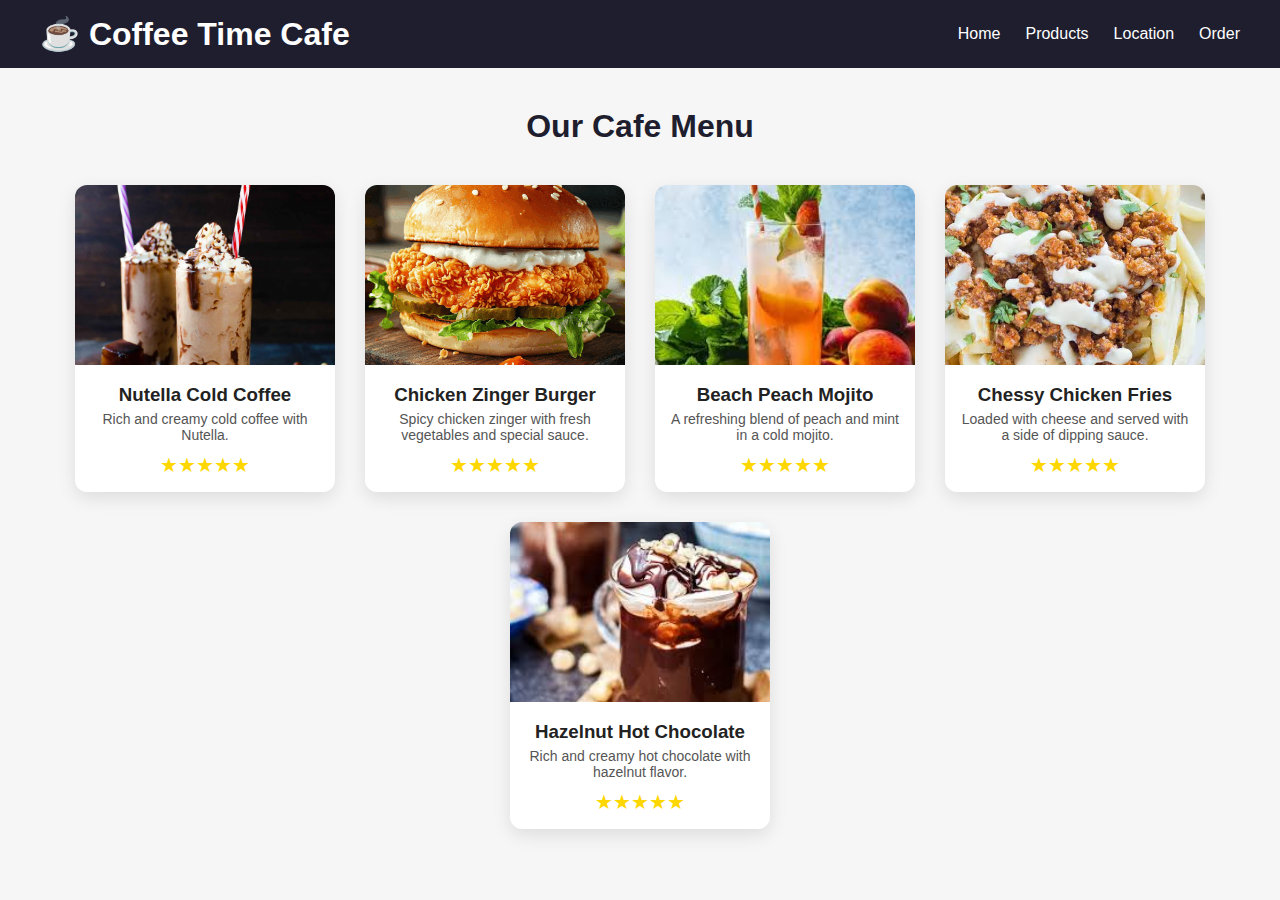
<file: coffee_time_cafe_sam/new/products.html>
<!DOCTYPE html>
<html lang="en">
<head>
<meta charset="UTF-8">
<meta name="viewport" content="width=device-width, initial-scale=1.0">
<title>Products - Coffee Time Cafe</title>

<link rel="stylesheet" href="productsstyle.css">
</head>

<body>

<!-- HEADER -->
<header>
<nav class="navbar">

<h1 class="logo">☕ Coffee Time Cafe</h1>

<ul class="nav-links">
<li><a href="index.html">Home</a></li>
<li><a href="products.html">Products</a></li>
<li><a href="location.html">Location</a></li>
<li><a href="order.html">Order</a></li>
</ul>

</nav>
</header>

<!-- PAGE TITLE -->
<h2 class="page-title">Our Cafe Menu</h2>

<!-- MENU SECTION -->
<section class="menu-grid">

<div class="menu-card">
<img src="Nutella-Frappuccino-The-Flavor-Bender-11.jpg" alt="Coffee">
<h3>Nutella Cold Coffee</h3>
<p>Rich and creamy cold coffee with Nutella.</p>
<div class="stars">★★★★★</div>
</div>


<div class="menu-card">
<img src="Homemade-KFC-Zinger-Burger2-500x500.png" alt="Coffee">
<h3>Chicken Zinger Burger</h3>
<p>Spicy chicken zinger with fresh vegetables and special sauce.</p>
<div class="stars">★★★★★</div>
</div>


<div class="menu-card">
<img src="images (1).jpg" alt="Coffee">
<h3>Beach Peach Mojito</h3>
<p>A refreshing blend of peach and mint in a cold mojito.</p>
<div class="stars">★★★★★</div>
</div>


<div class="menu-card">
<img src="loaded-chicken-and-cheese-fries-2211298943-rzoezw2k.avif" alt="Coffee">
<h3>Chessy Chicken Fries</h3>
<p>Loaded with cheese and served with a side of dipping sauce.</p>
<div class="stars">★★★★★</div>
</div>

<div class="menu-card">
<img src="images (2).jpg" alt="Coffee">
<h3>Hazelnut Hot Chocolate</h3>
<p>Rich and creamy hot chocolate with hazelnut flavor.</p>
<div class="stars">★★★★★</div>
</div>
</file>
<file: coffee_time_cafe_sam/new/productsstyle.css>
/* =========================
   PRODUCTS PAGE STYLING
========================= */

/* Page Title */


* {
  margin: 0;
  padding: 0;
  box-sizing: border-box;
  font-family: Arial;
  scroll-behavior: smooth;
}

body {
  background: #f6f6f6;
  color: #222;
}

/* NAVBAR */
.navbar {
  display: flex;
  justify-content: space-between;
  align-items: center;
  padding: 15px 40px;
  background: #1e1e2f;
  position: sticky;
  top: 0;
}

.logo {
  color: #fff;
}

.navbar ul {
  display: flex;
  list-style: none;
}

.navbar a {
  color: white;
  text-decoration: none;
  margin-left: 25px;
  transition: 0.3s;
}

.navbar a:hover {
  color: #ffb703;
}




.page-title{
    text-align:center;
    margin-top:40px;
    font-size:32px;
    color:#1e1e2f;
}

/* Menu Grid Layout */
.menu-grid{
    display:flex;
    justify-content:center;
    flex-wrap:wrap;
    gap:30px;
    padding:40px;
}

/* Product Card */
.menu-card{
    width:260px;
    background:#ffffff;
    border-radius:12px;
    overflow:hidden;
    box-shadow:0 6px 18px rgba(0,0,0,0.1);
    text-align:center;
    transition:0.3s ease;
}

/* Hover Animation */
.menu-card:hover{
    transform:translateY(-10px);
    box-shadow:0 10px 25px rgba(0,0,0,0.2);
}

/* Product Image */
.menu-card img{
    width:100%;
    height:180px;
    object-fit:cover;
}

/* Product Name */
.menu-card h3{
    margin:15px 0 5px;
    color:#222;
}

/* Description */
.menu-card p{
    font-size:14px;
    padding:0 15px;
    color:#555;
}

/* Star Ratings */
.stars{
    color:gold;
    font-size:20px;
    margin:10px 0 15px;
}

/* Optional Price Style (future use) */
.price{
    font-weight:bold;
    color:#ffb703;
    margin-bottom:15px;
}
</file>
